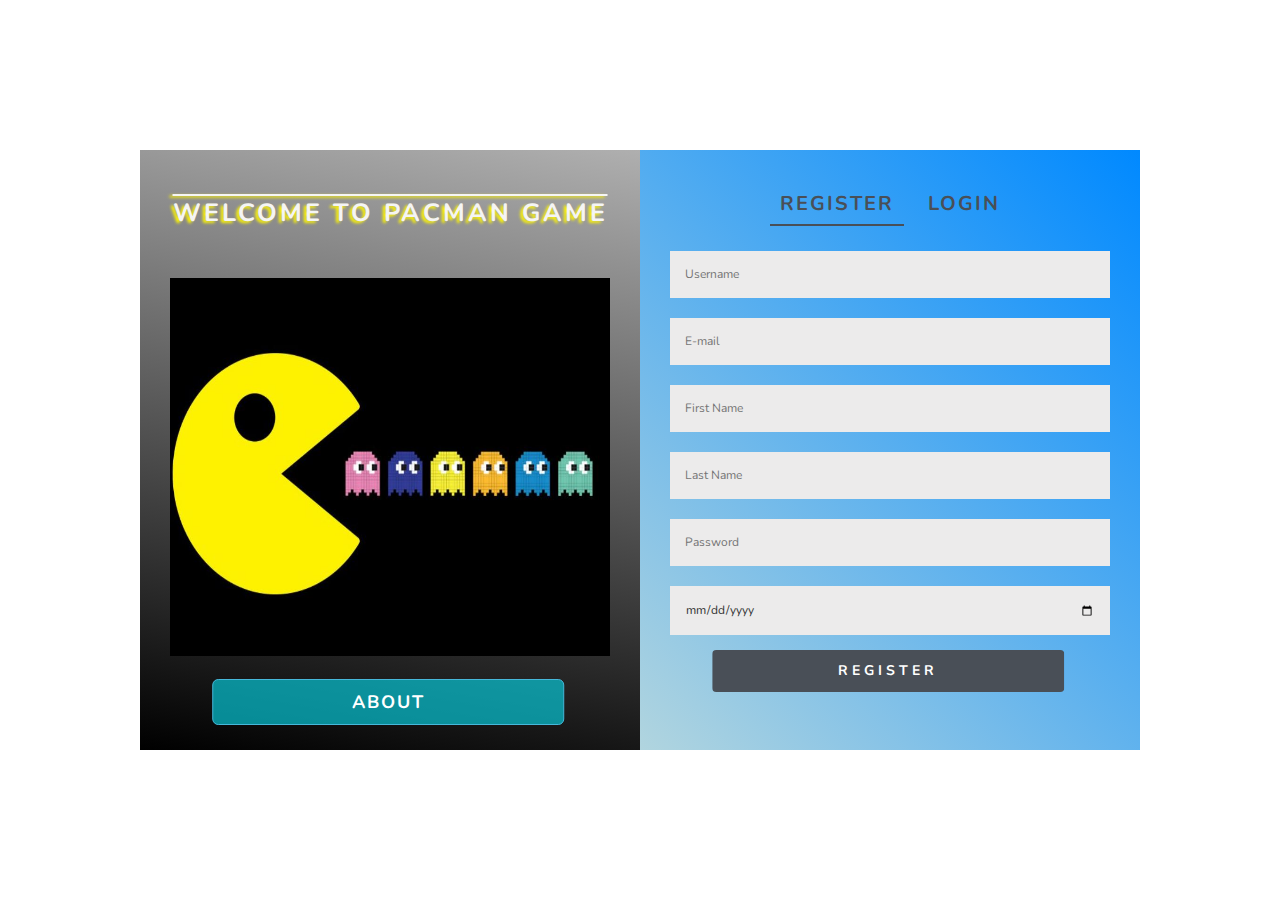
<file: index.html>
<!DOCTYPE html>
<html lang="en">

<head>
  <meta charset="UTF-8">
  <link rel="stylesheet" href="style.css">
  <script src="https://code.jquery.com/jquery-3.4.0.min.js"></script>
  <script src="PacmanApp.js"></script>
  <meta name="viewport" content="width=device-width, initial-scale=1">
  <link rel="stylesheet" href="https://maxcdn.bootstrapcdn.com/bootstrap/3.4.1/css/bootstrap.min.css">
  <script src="https://ajax.googleapis.com/ajax/libs/jquery/3.4.1/jquery.min.js"></script>
  <script src="https://maxcdn.bootstrapcdn.com/bootstrap/3.4.1/js/bootstrap.min.js"></script>

</head>

<body>
    <img id="pacmanUp" style="display: none" src="resource\\pacmanU.gif"/>
    <img id="pacmanDown" style="display: none" src="resource\\pacmanD.gif"/>
    <img id="pacmanLeft" style="display: none" src="resource\\pacmanL.gif"/>
    <img id="pacmanRight" style="display: none" src="resource\\pacmanR.gif"/>

  <div class="wrapper">
    <div class="left">
      <h3>Welcome to Pacman Game</h3>
      <img src="pacman.jpg" alt="pacman_image">
      <div id="About" class="about">
        <!-- Trigger the modal with a button -->
        <button type="btn" class="btn btn-info btn-lg" data-toggle="modal" data-target="#myModal">About</button>
      </div>
    </div>
    <div class="right">
      <div class="tabs">
        <ul>
          <li class="register_li">Register</li>
          <li class="login_li">login</li>
        </ul>
      </div>

      <div class="register">
        <div class="input_field">
          <input type="text" id="userName" placeholder="Username" class="input">
        </div>
        <div class="input_field">
          <input type="text" id="email" placeholder="E-mail" class="input">
        </div>
        <div class="class input_field">
          <input type="text" id="firstName" placeholder="First Name" class="input">
        </div>
        <div class="class input_field">
          <input type="text" id="lastName" placeholder="Last Name" class="input">
        </div>
        <div class="input_field">
          <input type="password" id="password" placeholder="Password" class="input">
        </div>
        <div class="input_field">
          <input type="date" id="birthday" name="birthday" class="input">
        </div>
        <div class="btn" onclick="registerUser()"><a href="#">Register</a></div>
      </div>

      <div class="login">
        <div class="input_field">
          <input type="text" id="logInUserName" placeholder="User Name" class="input">
        </div>
        <div class="input_field">
          <input type="password" id="logInPassword" placeholder="Password" class="input">
        </div>
        <div class="btn" onclick="logIn()"><a href="#">Login</a></div>
      </div>

    </div>
  </div>
  <!-- Modal -->
  <div class="modal fade" id="myModal" role="dialog">
    <div class="modal-dialog">

      <!-- Modal content-->
      <div class="modal-content">
        <div class="modal-header">
          <button type="button" class="close" data-dismiss="modal">&times;</button>
          <h4 class="modal-title">About</h4>
        </div>
        <div class="modal-body">
          <p><b>Welcome to our Game!</b></p>
          <p> We are Eran Toutian and Daniel Ben Simon, Third year of Information Systems and Software Engineering
             students in Ben-Gurion University and partners in works since first year. </p>
          <P>A little of the difficulties we ran into this project was fitting the board, generate the monsters and search good soundtrack.</P>
          <p><b>In this project we used jQuery Plugin like: </b></p>
          <p>  &emsp;- DOM Traversal and Manipulation, for example </p>
          <p> &emsp;&emsp;&emsp;&emsp; $(".login_li").click(function(){</p>
            <p>  &emsp;&emsp;&emsp;&emsp;&emsp; $(this).addClass("active");</p>
            <p>  &emsp;&emsp;&emsp;&emsp;&emsp; $(".register_li").removeClass("active");</p>
            <p>  &emsp;&emsp;&emsp;&emsp;&emsp; $(".login").show(); </p>
            <p>  &emsp;&emsp;&emsp;&emsp;&emsp; $(".register").hide();</p>
            <p> &emsp;&emsp;&emsp;&emsp;  }) </p>
          <p> &emsp; - Event Handling, for example: </p>
            <p> &emsp;&emsp;&emsp;&emsp;   slider.oninput = function() {</p>
            <p>  &emsp;&emsp;&emsp;&emsp;&emsp; outputSlider.innerHTML = this.value; </p>
            <p> &emsp;&emsp;&emsp;&emsp;  } </p>
          <p><b>Template we used in this project:</b></p>
            <p> &emsp; <u style="text-decoration: underline">Modal window + Bootstrap:</u></P>
              <P> &emsp;&emsp;&emsp; https://maxcdn.bootstrapcdn.com/bootstrap/3.4.1/js/bootstrap.min.js</p>
              <P> &emsp;&emsp;&emsp; https://maxcdn.bootstrapcdn.com/bootstrap/3.4.1/css/bootstrap.min.css</p>
                <p> &emsp; <u style="text-decoration: underline">jQuery code: </u></P>
              <P> &emsp;&emsp;&emsp; https://code.jquery.com/jquery-3.4.0.min.js</p>
        </div>
        <div class="modal-footer">
          <button type="button" class="btn btn-default" data-dismiss="modal">Close</button>
        </div>
      </div>
    </div>
  </div>
  <div class="settingsPage animate" onfocus="displayValue()" >
      <!--my Modal content-->
    <div class="my-modal-content">
      <div class="my-modal-header">
        <h1 data-text="Game Settings" class="my-modal-title"><span>Game Settings</span></h1>
      </div>
      <div class="my-modal-body">
        <div class="keys">
          <h2 class="settingsLabels">Keys to play:  <label class="labelBall" style="color: red;">  **by default the keys will be keyboard arrows</label></h2> 
          <input type="text" id="keyUp" onkeydown="setKeyCodeUp(event)" placeholder="Up" class="input">
          <input type="text" id="keyDown" onkeydown="setKeyCodeDown(event)" placeholder="Down" class="input">
          <input type="text" id="keyLeft" onkeydown="setKeyCodeLeft(event)" placeholder="Left" class="input">
          <input type="text" id="keyRight" onkeydown="setKeyCodeRight(event)" placeholder="Right" class="input">
        </div>
        <h2 class="settingsLabels">Number of balls:</h2>
        <div class="slidecontainer">
          <input type="range" min="50" max="90" value="50" class="slider" id="myRange">
          <strong>Value: </strong><span id="numOfBalls"></span>
        </div>
        <div class="ballsColorsPicker">
          <label class="settingsLabels">Select the first food color:  </label>
          <input type="color" id="ball1" name="favcolor" value="#ff0000">  <label class="labelBall">   5 points</label><br>
          <label class="settingsLabels">Select the second food color:  </label>
          <input type="color" id="ball2" name="favcolor" value="#3F51B5">  <label class="labelBall">   15 points</label><br>
          <label class="settingsLabels">Select the third food color:  </label>
          <input type="color" id="ball3" name="favcolor" value="#06ec17">  <label class="labelBall">   25 points</label><br>
        </div>
        <label class="settingsLabels"> Game Time:  </label>
        <input type="text" id="timeForGame" placeholder="min 60 seconds"> <label class="labelBall">  seconds</label></input><br>
        <label class="settingsLabels" >Choose how much monsters you want:  </label>
        <select id="numOfMonsters">
          <option value="1">1</option>
          <option value="2">2</option>
          <option value="3">3</option>
          <option value="4">4</option>
        </select>
      </div>
      <div class="my-modal-footer">
        <ul>
        <li><button type="button" onclick="randomConfigurations()" class="settingsButton" data-dismiss="modal">Generate Random</button></li>
        <li><button type="button" onclick="setGameConfigurations()" class="settingsButton" data-dismiss="modal">Save Settings</button></li>
        </ul>
      </div>
    </div>
  
</div>
<div class="gamePage">
  <table class="gameRowDetails">
    <tr>
      <td>
        <div class="player_name">
          Name: <input id="lblName" type="text" /> 
        </div>
      </td>
      <td>
        <div class="player_score">
        Score: <input id="lblScore" type="text" /> 
        </div>
      </td>
      <td>
        <div class="game_time">
          Time: <input id="lblTime" type="text" />
        </div>
      </td>
      <td>
        <div class="game_life">
          Lives: <input id="lblLife" type="text"/>
        </div>
      </td>
      <td>
        <div class="btn" onclick="Start()"><a href="#">Start to play</a></div>
      </td>
    </tr> 
  </table>
  <div class="canvasWrapper">
    <canvas class="canvas" id="canvas2" height="654" width="1200">
    </canvas>
  </div>
</div>
<div class="settingsGamePageWarrper" >
  <table class="settingsTable" height="287.7" width="5" >
    <tr id="keysRow">
      <strong style="text-decoration: underline;">Settings</strong><br>
      <label  style="text-decoration: underline;">Key Up: </label> <label class="settingsRows" id="KeysRowUp" type="text"></label> <br>
      <label  style="text-decoration: underline;">Key Down: </label> <label class="settingsRows" id="KeysRowDown" type="text"></label> <br>
      <label  style="text-decoration: underline;">Key Left: </label> <label class="settingsRows" id="KeysRowLeft" type="text"></label> <br>
      <label  style="text-decoration: underline;">Key Right: </label> <label class="settingsRows" id="KeysRowRight" type="text"></label> <br><br>
    </tr>
    <tr class="settingsRows" id="foodCounterRow">
      <label  style="text-decoration: underline;">Number of balls: </label> <label class="settingsRows" id="foodCounter" type="text"></label><br><br>
    </tr>
    <tr class="settingsRows" id="ballsColorsRow">
      <label  style="text-decoration: underline;">5 points food: </label> <span class="dot" id="ball5" ></span><br>
        <label  style="text-decoration: underline;">15 points food: </label> <span class="dot" id="ball15"></span><br>
          <label  style="text-decoration: underline;">25 points food: </label> <span class="dot" id="ball25"></span><br>
    </tr>
    <tr class="settingsRows" id="gameTimeRow">
      <label  style="text-decoration: underline;">Game time: </label> <label class="settingsRows" id="time" type="text"></label><br><br>
    </tr>
    <tr class="settingsRows" id="monsterNumberRow">
      <label  style="text-decoration: underline;">Number of monsters: </label> <label class="settingsRows" id="monsterNumber" type="text"></label><br>
    </tr>
    <br>
    <footer id="credits"><Strong> © Daniel Ben-Simon & Eran Toutian </Strong></footer>
  </table>
</div>

</body>

</html>
</file>
<file: style.css>
@import url('https://fonts.googleapis.com/css?family=Nunito');

*{
  margin: 0;
  padding: 0;
  box-sizing: border-box;
  outline: none;
  text-decoration: none;
  list-style: none;
  font-family: 'Nunito', sans-serif;
}

body{
  background: #8d8c8c;
  margin: 0;
  height: 100%;
  width: 100%;
  overflow: hidden;
}

.about .btn {
  top: 40%;
  left: 10%;
  transform: translate(12%,50%);
  width: 80%;
  text-transform: uppercase;
  letter-spacing: 2px;
  font-weight: bold;
  background:#05dbee9e;
}

.wrapper{
  display: flex;
  max-width: 1000px;
  width: 100%;
  height: 600px;
  position: absolute;
  top: 50%;
  left:50%;
  transform: translate(-50%,-50%);
}

.wrapper .left,
.wrapper .right{
  width: 50%;
  height: 100%;
  padding: 30px;
}

.wrapper .left{
  background:-webkit-linear-gradient(80deg,black,#afafaf);
}

.wrapper .left h3{
  text-align: center;
  text-decoration: overline;
  text-shadow: -3px 1.5px 3px #fff702;
  text-transform: uppercase;
  letter-spacing: 3px;
  color: #f5f5f5;
  font-size: 25px;
  font-weight:bold;
}

.wrapper .left img{
  display: block;
  width: 100%;
  height: 70%;
  margin: 50px auto 0;
}

.wrapper .right{
  background:-webkit-linear-gradient(45deg, #b1d5df,#0089ff);
}

.wrapper .right .tabs ul{
  text-align: center;
}

.wrapper .right .tabs ul li{
  display: inline-block;
  margin: 5px;
  padding: 5px 10px;
  font-size: 20px;
  color: #494f57;
  font-weight:bolder;
  text-transform: uppercase;
  letter-spacing: 2px;
  cursor: pointer;
}

.wrapper .right .tabs ul li.active{
  border-bottom: 2px solid #494f57;
}

.wrapper .right .register,
.wrapper .right .login{
  margin-top: 20px;
}

.wrapper .right .input_field{
  margin-bottom: 20px;
}

.wrapper .right .input_field .input{
  width: 100%;
  padding: 15px 15px;
  border: 0;
  font-size: 12px;
  background: #ecebeb;
}

.wrapper .right .btn{
  margin-top: -5px;
  background: #494f57;
  padding: 10px;
  text-align: center;
  text-transform: uppercase;
  letter-spacing: 4px;
  font-weight: bold;
  width:80%;
  transform: translate(12%,0%);
}

.wrapper .right .btn a{
  color: #fff;
  display: block;
  font-size: 14px;
}

/*Settings header*/
.settingsPage .my-modal-header {
  display: flex;
  justify-content: center;
  align-items: center;
  height: 17vh;
  overflow: hidden;
}

.settingsPage h1 {
  position: relative;
  font-family: 'Montserrat', Arial, sans-serif;
  font-size: calc(20px + 5vw);
  font-weight: 700;
  color: #fff;
  letter-spacing: 0.02em;
  text-shadow: 0 0 0.15em #1da9cc;
  user-select: none;
  white-space: nowrap;
  filter: blur(0.007em);
  animation: shake 2.5s linear forwards;
}

.settingsPage h1 span {
  position: absolute;
  top: 0;
  left: 0;
  transform: translate(-50%, -50%);
  -webkit-clip-path: polygon(10% 0%, 44% 0%, 70% 100%, 55% 100%);
          clip-path: polygon(10% 0%, 44% 0%, 70% 100%, 55% 100%);
}

.settingsPage h1::before,
.settingsPage h1::after {
  content: attr(data-text);
  position: absolute;
  top: 0;
  left: 0;
}

.settingsPage h1::before {
  animation: crack1 2.5s linear forwards;
  -webkit-clip-path: polygon(0% 0%, 10% 5%, 55% 103%, 0% 100%);
          clip-path: polygon(0% 0%, 10% 5%, 55% 103%, 0% 100%);
}

.settingsPage h1::after {
  animation: crack2 2.5s linear forwards;
  -webkit-clip-path: polygon(44% 0%, 100% 0%, 100% 108%, 70% 100%);
          clip-path: polygon(44% 0%, 100% 0%, 100% 108%, 70% 100%);
}

@keyframes shake {
  5%, 15%, 25%, 35%, 55%, 65%, 75%, 95% {
      filter: blur(0.018em);
      transform: translateY(0.018em) rotate(0deg);
  }

  10%, 30%, 40%, 50%, 70%, 80%, 90% {
      filter: blur(0.01em);
      transform: translateY(-0.018em) rotate(0deg);
  }

  20%, 60% {
      filter: blur(0.03em);
      transform: translate(-0.018em, 0.018em) rotate(0deg);
  }

  45%, 85% {
      filter: blur(0.03em);
      transform: translate(0.018em, -0.018em) rotate(0deg);
  }

  100% {
      filter: blur(0.007em);
      transform: translate(0) rotate(-0.5deg);
  }
}

@keyframes crack1 {
  0%, 95% {
      transform: translate(-50%, -50%);
  }

  100% {
      transform: translate(-50%, -48%);
  }
}

@keyframes crack2 {
  0%, 95% {
      transform: translate(-50%, -50%);
  }

  100% {
      transform: translate(-49%, -53%);
  }
}

/*lables for settings*/
.settingsLabels {
  font-size: 20px;
  font-weight: bold;
  text-decoration:underline;
  color:#ffac48b0;
}

/*Slider style*/
.slidecontainer {
  width: 80%;
  transform:translate(10%,0%);
}

.slider {
  -webkit-appearance: none;
  width: 100%;
  height: 25px;
  background: #d3d3d3;
  outline: none;
  opacity: 0.7;
  -webkit-transition: .2s;
  transition: opacity .2s;
}

.slider:hover {
  opacity: 1;
}

.slider::-webkit-slider-thumb {
  -webkit-appearance: none;
  appearance: none;
  width: 25px;
  height: 25px;
  background: #4CAF50;
  cursor: pointer;
}

.slider::-moz-range-thumb {
  width: 25px;
  height: 25px;
  background: #4CAF50;
  cursor: pointer;
}

/* The my-Modal (background) */
.settingsPage {
  display: none; /* Hidden by default */
  position: fixed; /* Stay in place */
  z-index: 1; /* Sit on top */
  left: 0;
  top: 0;
  width: 100%; /* Full width */
  height: 100%; /* Full height */
  overflow: auto; /* Enable scroll if needed */
  background-color: rgb(0,0,0); /* Fallback color */
  background-color: rgba(0,0,0,0.4); /* Black w/ opacity */
  padding-top: 60px;
}

/* Modal Content/Box */
.my-modal-content {
  padding:10px;
  background-color: #98e2ddd1;
  background:-webkit-linear-gradient(top,#442525,#7b7be0);
  margin: 5% auto 15% auto; /* 5% from the top, 15% from the bottom and centered */
  border: 2px solid #686868;
  width: 80%; /* Could be more or less, depending on screen size */
}

/* generate random values & start game buttons */
.my-modal-footer ul li {
  display:inline-block;
  position: flex;
  padding:5px;
  margin:5px;
  transform:translate(0%,0%);
}

.settingsButton {
  position: flex;
  padding:5px;
  top: 0;
  color: #000;
  background: -webkit-linear-gradient(100deg,#e72020,#0cdf12);
  font-size: 20px;
  font-weight: bold;
  font-family:monospace;
}

.settingsButton:hover,
.settingsButton:focus {
  color: red;
  cursor: pointer;
}

/* Add Zoom Animation */
.animate {
  -webkit-animation: animatezoom 0.6s;
  animation: animatezoom 0.6s
}

@-webkit-keyframes animatezoom {
  from {-webkit-transform: scale(0)} 
  to {-webkit-transform: scale(1)}
}
  
@keyframes animatezoom {
  from {transform: scale(0)} 
  to {transform: scale(1)}
}

.gamePage{
  background: black;
}

.gamePage .player_name,
.gamePage .player_score,
.gamePage .game_time,
.gamePage .game_life{
  margin-top: -5px;
  background: #494f57;
  padding: 10px;
  text-align: left;
  text-transform: uppercase;
  letter-spacing: 5px;
  font-weight: bold;
  border: 2px solid grey;
}


.gamePage .btn a{
  background: -webkit-linear-gradient(45deg,red,blue);;
  padding: 9px 15px 11px 5px;
  border: 2px solid grey;
  text-align: center;
  text-transform: uppercase;
  letter-spacing: 3px;
  color:black;
  text-decoration:underline solid black;
  font-weight: bolder;
  margin: -12px -14px;
}

.gamePage .btn a:hover {
  color:green;
  text-decoration:underline solid green;
}
/*Settings page - color pickers for food of the game*/
.ballsColorsPicker {
  padding: 10px 0px;
}

.labelBall {
  font-size: medium;
}

.canvasWrapper {
  padding:5px;
  border: 5px solid #f90a0a;
}

.gameRowDetails {
  padding: 2px;
  border: 2px solid grey;
}


/*Pacman imgs*/
.pacmanUp {
  display: none;
}
.pacmanDown {
  display: none;
}
.pacmanLeft {
  display: none;
}
.pacmanRight {
  display: none;
}

/*Settings presentation on game page*/
.settingsGamePageWarrper {
  background:-webkit-linear-gradient(45deg,#00d3ff,yellow);
  transform:translate(405.9%,-100.8%);
  width:19.7%;
  padding:3px;
  border:2.2px solid grey;
}

/* .settingsTable {
  height: 44%;
  width: 0.42%;
} */

.settignsRows{
  padding: 2px;
  margin: 2px;
}

.dot {
  height: 15px;
  width: 15px;
  background-color: #bbb;
  border-radius: 50%;
  display: inline-flex;
}
</file>
